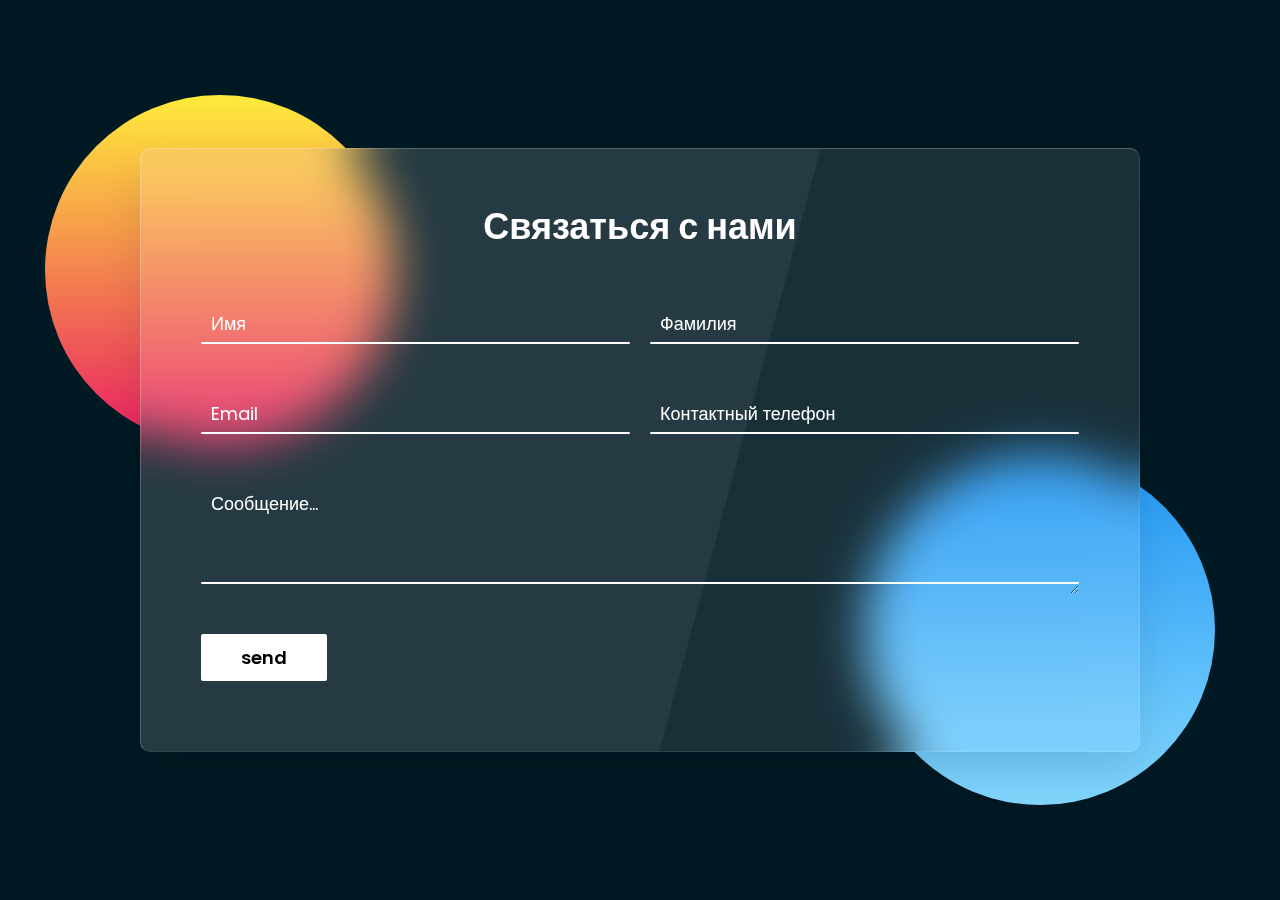
<file: fancebox/! popup-jquery 2/index.html>
<!DOCTYPE html>
<html lang="en">

<head>
	<meta name="viewport" content="width=device-width, initial-scale=1.0">
	<title>Document</title>
	<link rel="stylesheet" type="text/css" href="style1.css">
</head>

<body>
	<section>
		<div class="container">
			<h2>Связаться с нами</h2>

			<div class="row100">
				<div class="col">
					<div class="inputBox">
						<input type="text" name="" required="required">
						<span class="text">Имя</span>
						<span class="line"></span>
					</div>
				</div>
				<div class="col">
					<div class="inputBox">
						<input type="text" name="" required="required">
						<span class="text">Фамилия</span>
						<span class="line"></span>
					</div>
				</div>
			</div>
			<div class="row100">
				<div class="col">
					<div class="inputBox">
						<input type="text" name="" required="required">
						<span class="text">Email</span>
						<span class="line"></span>
					</div>
				</div>
				<div class="col">
					<div class="inputBox">
						<input type="text" name="" required="required">
						<span class="text">Контактный телефон</span>
						<span class="line"></span>
					</div>
				</div>
			</div>


			<div class="row100">
				<div class="col">
					<div class="inputBox textarea">
						<textarea required="required"></textarea>
						<span class="text">Сообщение...</span>
						<span class="line"></span>
					</div>
				</div>
			</div>
			<div class="row100">
				<div class="col">
					<input type="submit" value="send">
				</div>
			</div>
		</div>
	</section>
</body>

</html>
</file>
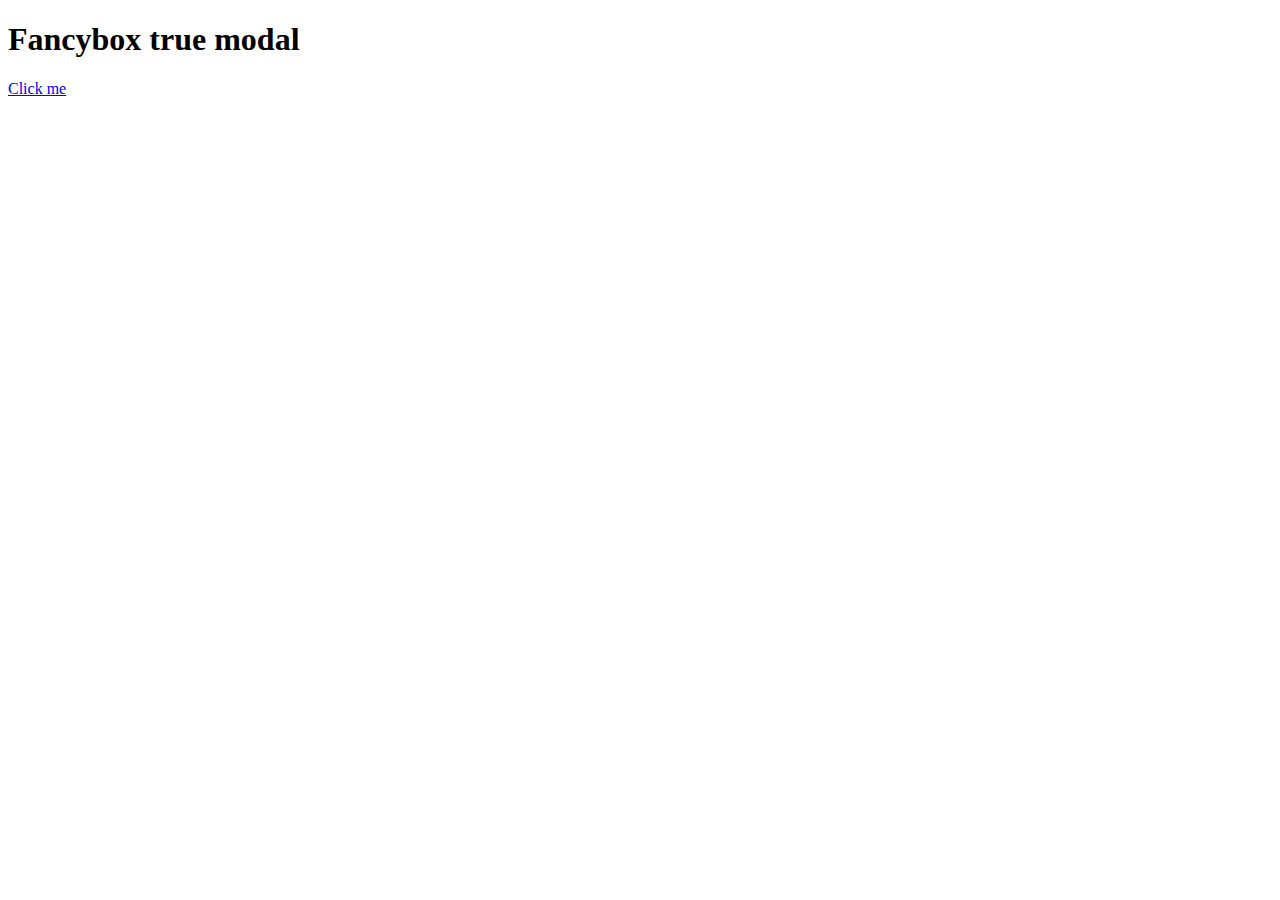
<file: fancebox/шаблон fancybox4 (на сайт 2) copy.html>
<!DOCTYPE html>
<html lang="en">

<head>
	<meta charset="UTF-8">
	<meta http-equiv="X-UA-Compatible" content="IE=edge">
	<meta name="viewport" content="width=device-width, initial-scale=1.0">
	<title>Document</title>

	<!-- Шаг 2 - подключить библиотеки -->
	<link rel="stylesheet" href="https://cdn.jsdelivr.net/npm/@fancyapps/ui/dist/fancybox.css" />
</head>

<body>


	<!-- Шаг 3 - подключить ссылки ****** -->

	<h1 class="mt-12 mb-8 px-6 text-center text-lg md:text-2xl font-semibold">
		Fancybox true modal
	</h1>

	<p class="text-center">
		<a data-fancybox="trigger-modal" href="#modal-test"
			class="px-6 pt-2 pb-3 text-xl bg-indigo-500 text-white rounded-full font-semibold">Click me</a>
	</p>

	<div id="modal-test" style="display: none" class="max-w-2xl">
		<p class="mb-4 text-lg leading-8">
			Interdum et malesuada fames ac ante ipsum primis in faucibus. Lorem ipsum
			dolor sit amet, consectetur adipiscing elit. In a iaculis magna, vitae
			lacinia metus. Etiam at lobortis ligula. Ut libero arcu, tincidunt in
			sodales nec, sodales vitae neque. Donec condimentum, est ut viverra
			efficitur, diam sem tempor lacus, a auctor mi nibh vehicula neque. Morbi
			porttitor velit elit, hendrerit aliquam eros efficitur nec. Pellentesque
			pretium, erat eget vehicula molestie, lorem elit mattis neque, vel volutpat
			mi lacus sit amet quam. Quisque in malesuada tortor. Aliquam erat volutpat.
			Quisque nisl risus, elementum non lorem in, ultrices aliquet est. Nullam
			luctus finibus quam ut tempus. Nulla facilisi.
		</p>
		<p class="text-right">
			<button data-fancybox-close data-value="1"
				class="px-4 py-1 text-lg bg-indigo-500 text-white rounded-full font-semibold">
				Close
			</button>
			<button data-fancybox-close data-value="0"
				class="px-4 py-1 mr-2 text-lg border-2 text-indigo-500 border-indigo-500 rounded-full font-semibold">
				Close
			</button>
		</p>
	</div>

	<!-- Шаг 1 - подключить библиотеки -->
	<!-- ! С начала подключаем Jqury -->
	<script src="https://cdn.jsdelivr.net/npm/@fancyapps/ui@4.0/dist/fancybox.umd.js"></script>
	<!-- Затем подключаем ту библиотеку, которая её использует "jquery.fancybox.min.js" -->
	<script>

		Fancybox.bind("[data-fancybox]", {
			on: {
				load: (fancybox, slide) => {
					console.log(`#${slide.index} slide is loaded!`);
					console.log(
						`This slide is selected: ${fancybox.getSlide().index === slide.index}`
					);
				},
			},
		});

	</script>
	<script>
		Fancybox.bind('[data-fancybox="dialog"]', {
			Toolbar: {
				autoEnable: false,
			},
		});
	</script>








</body>

</html>
</file>
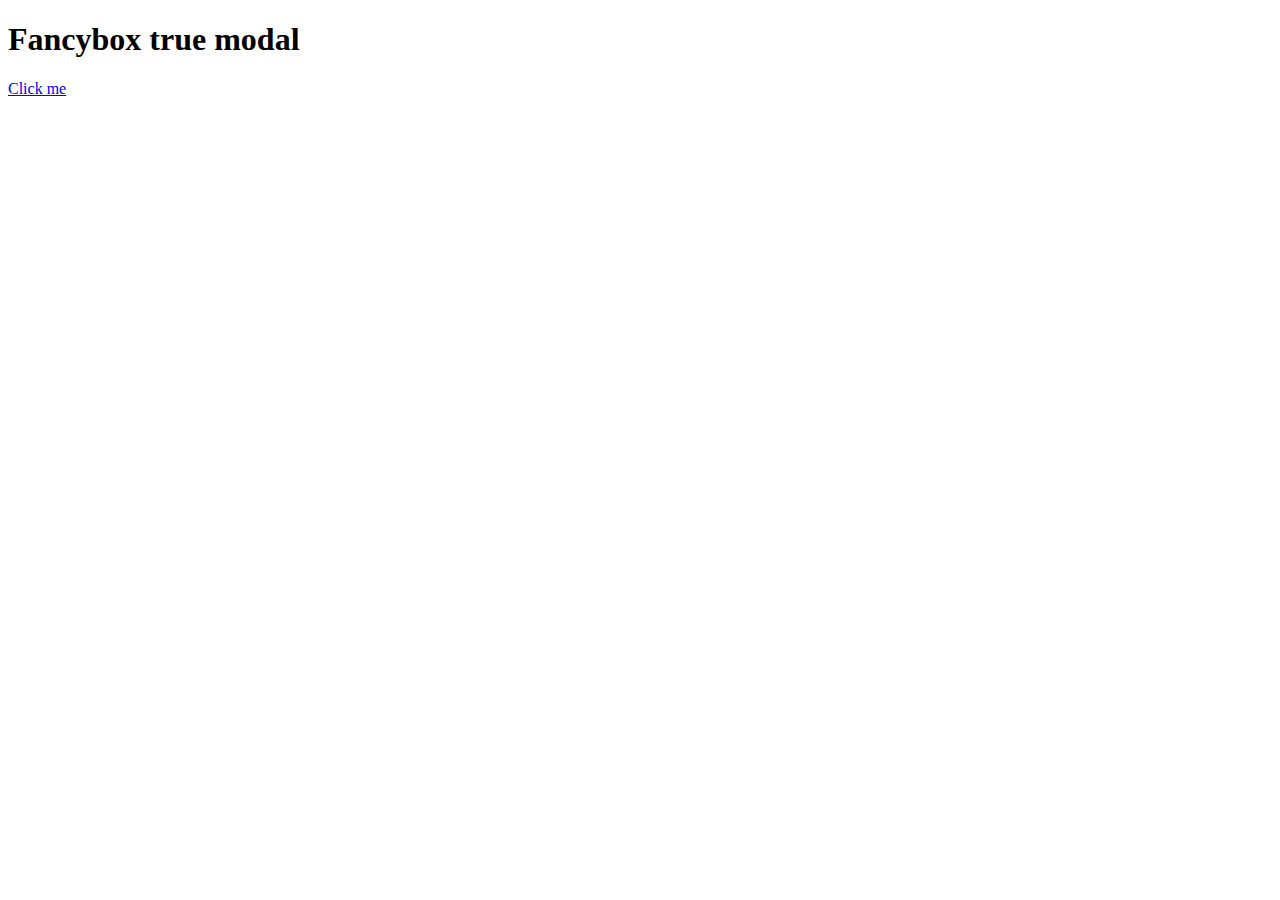
<file: fancebox/шаблон fancybox4 (на сайт).html>
<!DOCTYPE html>
<html lang="en">

<head>
	<meta charset="UTF-8">
	<meta http-equiv="X-UA-Compatible" content="IE=edge">
	<meta name="viewport" content="width=device-width, initial-scale=1.0">
	<title>Document</title>

	<!-- Шаг 2 - подключить библиотеки -->
	<link rel="stylesheet" href="https://cdn.jsdelivr.net/npm/@fancyapps/ui/dist/fancybox.css" />
</head>

<body>


	<!-- Шаг 3 - подключить ссылки ****** -->

	<h1 class="mt-12 mb-8 px-6 text-center text-lg md:text-2xl font-semibold">
		Fancybox true modal
	</h1>

	<p class="text-center">
		<a data-fancybox="trigger-modal" href="#modal-test"
			class="px-6 pt-2 pb-3 text-xl bg-indigo-500 text-white rounded-full font-semibold">Click me</a>
	</p>

	<div id="modal-test" style="display: none" class="max-w-2xl">
		<p class="mb-4 text-lg leading-8">
			Interdum et malesuada fames ac ante ipsum primis in faucibus. Lorem ipsum
			dolor sit amet, consectetur adipiscing elit. In a iaculis magna, vitae
			lacinia metus. Etiam at lobortis ligula. Ut libero arcu, tincidunt in
			sodales nec, sodales vitae neque. Donec condimentum, est ut viverra
			efficitur, diam sem tempor lacus, a auctor mi nibh vehicula neque. Morbi
			porttitor velit elit, hendrerit aliquam eros efficitur nec. Pellentesque
			pretium, erat eget vehicula molestie, lorem elit mattis neque, vel volutpat
			mi lacus sit amet quam. Quisque in malesuada tortor. Aliquam erat volutpat.
			Quisque nisl risus, elementum non lorem in, ultrices aliquet est. Nullam
			luctus finibus quam ut tempus. Nulla facilisi.
		</p>
		<p class="text-right">
			<button data-fancybox-close data-value="1"
				class="px-4 py-1 text-lg bg-indigo-500 text-white rounded-full font-semibold">
				Close
			</button>
			<button data-fancybox-close data-value="0"
				class="px-4 py-1 mr-2 text-lg border-2 text-indigo-500 border-indigo-500 rounded-full font-semibold">
				Close
			</button>
		</p>
	</div>

	<!-- Шаг 1 - подключить библиотеки -->
	<!-- ! С начала подключаем Jqury -->
	<script src="https://cdn.jsdelivr.net/npm/@fancyapps/ui@4.0/dist/fancybox.umd.js"></script>
	<!-- Затем подключаем ту библиотеку, которая её использует "jquery.fancybox.min.js" -->
	<script>

		Fancybox.bind('[data-fancybox="trigger-modal"]', {
			closeButton: false,
			dragToClose: false,
			click: false,

			on: {
				shouldClose: function (fancybox, event) {
					const value =
						event && event.target ? parseInt(event.target.dataset.value, 10) : 0;

					console.log(`value: ${value}`);

					if (value !== 1) {
						return false;
					}
				},
			},
		});

	</script>
	<script>
		Fancybox.bind('[data-fancybox="dialog"]', {
			Toolbar: {
				autoEnable: false,
			},
		});
	</script>








</body>

</html>
</file>
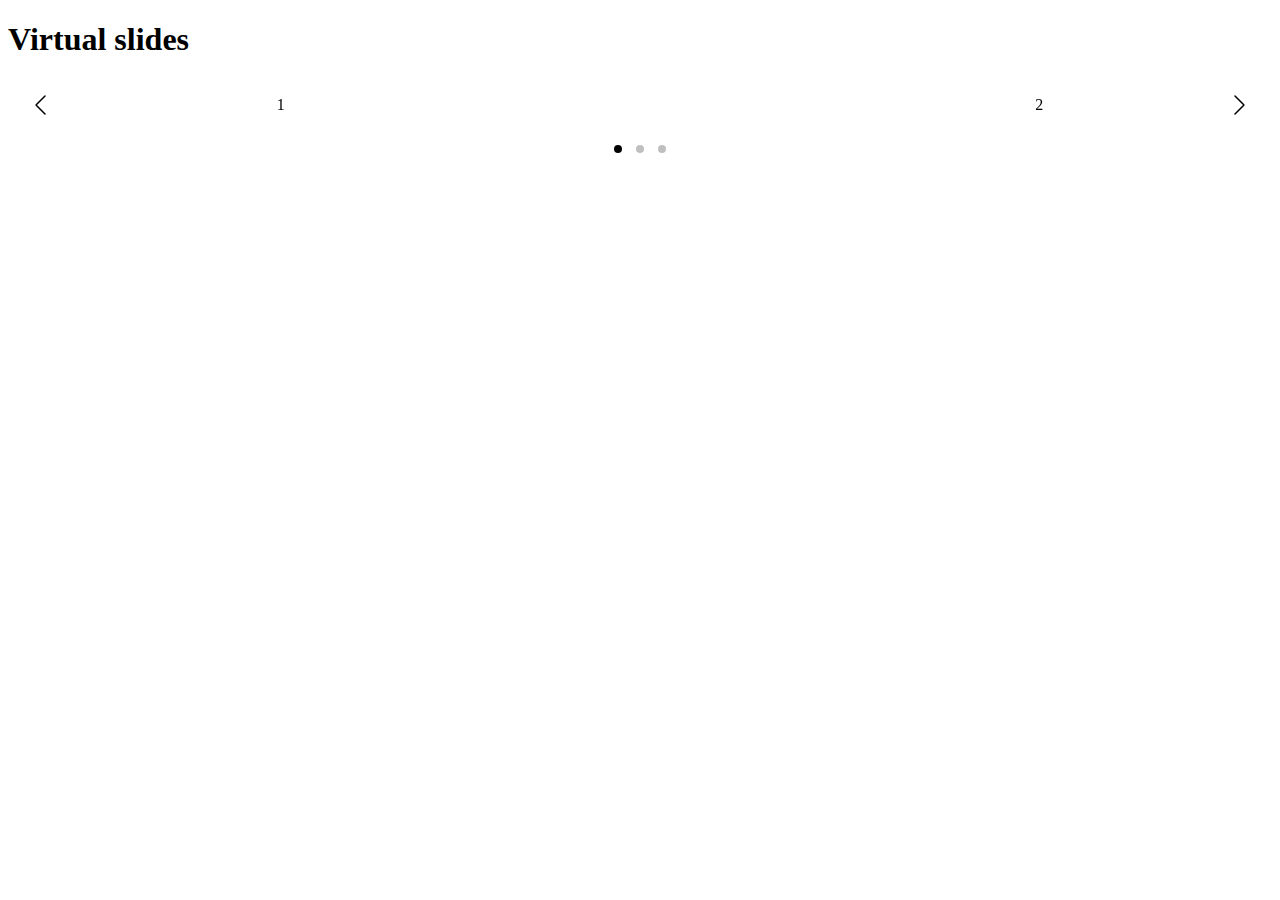
<file: fancebox/шаблон fancybox4 (слайдер) copy.html>
<!DOCTYPE html>
<html lang="en">

<head>
	<meta charset="UTF-8">
	<meta http-equiv="X-UA-Compatible" content="IE=edge">
	<meta name="viewport" content="width=device-width, initial-scale=1.0">
	<title>Document</title>

	<!-- Шаг 2 - подключить библиотеки -->
	<link rel="stylesheet" href="https://cdn.jsdelivr.net/npm/@fancyapps/ui/dist/fancybox.css" />
</head>

<body>


	<!-- Шаг 3 - подключить ссылки ****** -->

	<h1 class="mt-12 mb-8 px-6 text-center text-lg md:text-2xl font-semibold">
		Virtual slides
	</h1>

	<div id="myCarousel" class="carousel"></div>


	</div>

	<!-- Шаг 1 - подключить библиотеки -->
	<!-- ! С начала подключаем Jqury -->
	<script src="https://cdn.jsdelivr.net/npm/@fancyapps/ui@4.0/dist/fancybox.umd.js"></script>
	<!-- Затем подключаем ту библиотеку, которая её использует "jquery.fancybox.min.js" -->

	<script>
		const myCarousel = new Carousel(document.querySelector("#myCarousel"), {
			slides: [
				{
					html: "1",
				},
				{
					html: "2",
				},
				{
					html: "3",
				},
			],
		});

	</script>



</body>

</html>
</file>
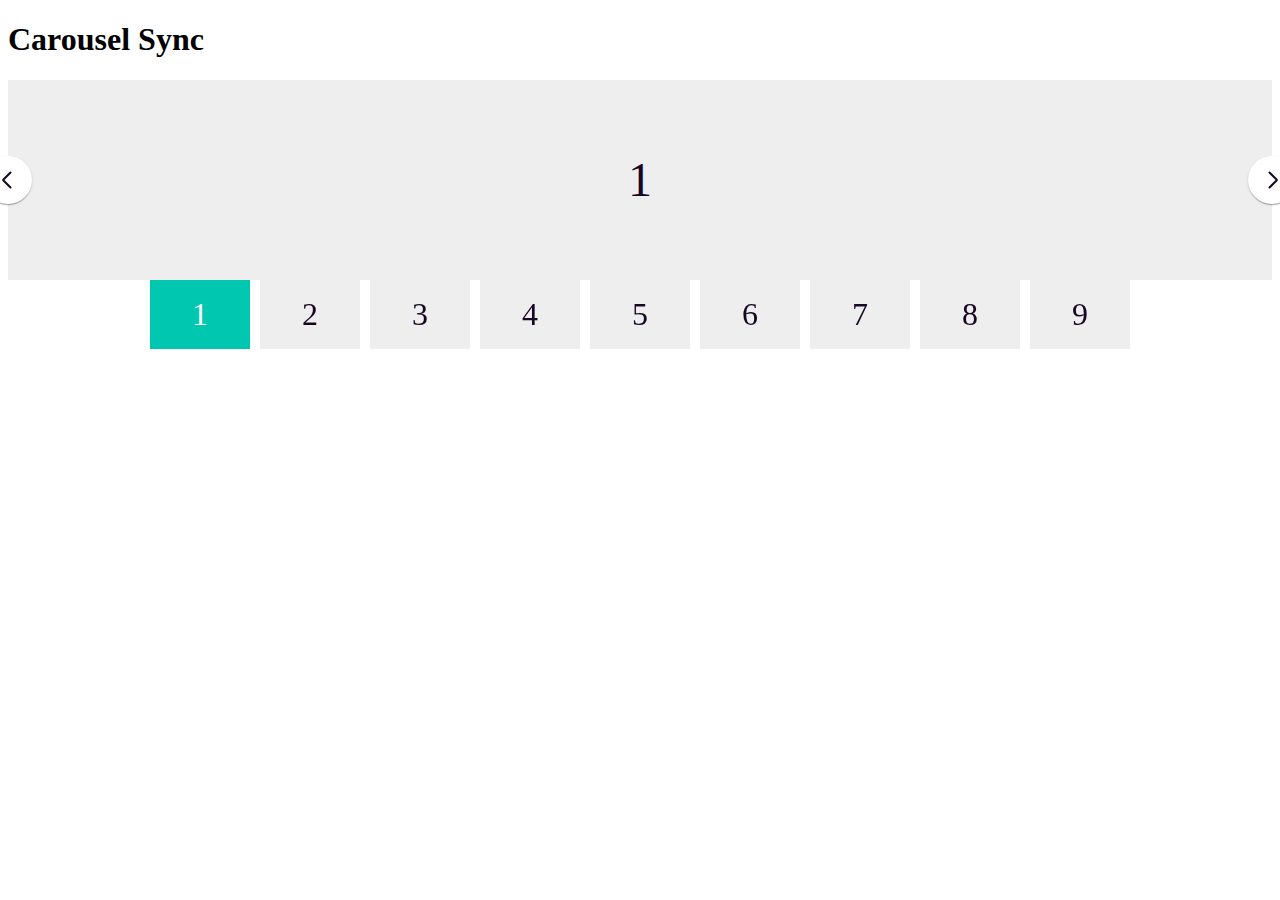
<file: fancebox/шаблон fancybox4 (шаблон) copy.html>
<!DOCTYPE html>
<html lang="en">

<head>
	<meta charset="UTF-8">
	<meta http-equiv="X-UA-Compatible" content="IE=edge">
	<meta name="viewport" content="width=device-width, initial-scale=1.0">
	<title>Document</title>

	<!-- Шаг 2 - подключить библиотеки -->
	<link rel="stylesheet" href="https://cdn.jsdelivr.net/npm/@fancyapps/ui/dist/fancybox.css" />
	<link rel="stylesheet" href="index.css">
</head>

<body>


	<!-- Шаг 3 - подключить ссылки ****** -->

	<h1 class="mt-12 mb-8 px-6 text-center text-lg md:text-2xl font-semibold">
		Carousel Sync
	</h1>

	<div id="mainCarousel" class="carousel mb-4 w-10/12 max-w-xl mx-auto">
		<div class="carousel__slide">1</div>
		<div class="carousel__slide">2</div>
		<div class="carousel__slide">3</div>
		<div class="carousel__slide">4</div>
		<div class="carousel__slide">5</div>
		<div class="carousel__slide">6</div>
		<div class="carousel__slide">7</div>
		<div class="carousel__slide">8</div>
		<div class="carousel__slide">9</div>
	</div>

	<div id="navCarousel" class="carousel max-w-xl mx-auto">
		<div class="carousel__slide">1</div>
		<div class="carousel__slide">2</div>
		<div class="carousel__slide">3</div>
		<div class="carousel__slide">4</div>
		<div class="carousel__slide">5</div>
		<div class="carousel__slide">6</div>
		<div class="carousel__slide">7</div>
		<div class="carousel__slide">8</div>
		<div class="carousel__slide">9</div>
	</div>

	<!-- Шаг 1 - подключить библиотеки -->
	<!-- ! С начала подключаем Jqury -->
	<script src="https://cdn.jsdelivr.net/npm/@fancyapps/ui@4.0/dist/fancybox.umd.js"></script>
	<!-- Затем подключаем ту библиотеку, которая её использует "jquery.fancybox.min.js" -->

	<script>
		const mainCarousel = new Carousel(document.querySelector("#mainCarousel"), {
			Dots: false,
		});

		const navCarousel = new Carousel(document.querySelector("#navCarousel"), {
			Sync: {
				target: mainCarousel,
			},
			Dots: false,
			Navigation: false,

			infinite: false,
			center: true,
			slidesPerPage: 1,
		});

	</script>



</body>

</html>
</file>
<file: fancebox/! popup-jquery 2/style1.css>
@import url('https://fonts.googleapis.com/css?family=Poppins:400,500,600,700,800&display=swap');
*{
	margin: 0;
	padding: 0;
	box-sizing: border-box;
	font-family: 'Poppins', sans-serif;
}

body{
	overflow: hidden;	
}
section{
	display: flex;
	justify-content: center;
	align-items: center;
	min-height: 100vh;
	padding: 20px;
	width: 100%;
	background: #001923;
}
section::before{
	content: '';
	position: absolute;
	width: 350px;
	height: 350px;
	background: linear-gradient(#ffeb3b,#e91e63);
	border-radius: 50%;
	transform: translate(-420px,-180px);

}

section::after{
	content: '';
	position: absolute;
	width: 350px;
	height: 350px;
	background: linear-gradient(#2196f3,#83d8ff);
	border-radius: 50%;
	transform: translate(400px,180px);

}

.container{
	position: relative;
	z-index: 1000;
	width: 100%;
	max-width: 1000px;
	padding: 50px;
	background: rgba(255, 255, 255, 0.1);
	box-shadow: 0 25px 45px rgba(0, 0, 0, 0.1);
	border: 1px solid rgba(255, 255, 255, 0.25);
	border-right: 1px solid rgba(255, 255, 255, 0.1);
	border-bottom: 1px solid rgba(255, 255, 255, 0.1);
	border-radius: 10px;
	overflow: hidden;
	backdrop-filter: blur(25px);
}
.container::before{
	content: '';
	position: absolute;
	top: 0;
	left: -40%;
	width: 100%;
	height: 100%;
	background: rgba(255, 255, 255, 0.05);
	pointer-events: none;
	transform: skew(-15deg);

}
.container h2{
	width: 100%;
	text-align: center;
	color: #fff;
	font-size: 36px;
	margin-bottom: 20px;
	
}
.container .row100{
	position: relative;
	width: 100%;
	display: grid;
	grid-template-columns: repeat(auto-fit, minmax(250px,1fr));
}
.container .row100 .col{
	position: relative;
	width: 100%;
	padding: 0 10px;
	margin: 30px 0 20px;

}
.container .row100 .col .inputBox{
	position: relative;
	width: 100%;
	height: 40px;
	color: #fff;

}
.container .row100 .col .inputBox input,
.container .row100 .col .inputBox textarea{
	position: absolute;
	width: 100%;
	height: 100%;
	background: transparent;
	box-shadow: none;
	border: none;
	outline: none;
	font-size: 15px;
	padding: 0 10px;
	z-index: 1;
	color: #000;

}
.container .row100 .col .inputBox .text{
	position: absolute;
	top: 0;
	left: 0;
	line-height: 40px;
	font-size: 18px;
	padding: 0 10px;
	display: block;
	transition: 0.5s;
	pointer-events: none;
}


.container .row100 .col .inputBox input:focus + .text,
.container .row100 .col .inputBox input:valid + .text,
.container .row100 .col .inputBox textarea:focus + .text,
.container .row100 .col .inputBox textarea:valid + .text{
	top: -35px;
	left: -10px;
}
.container .row100 .col .inputBox .line{
	position: absolute;
	bottom: 0;
	display: block;
	width: 100%;
	height: 2px;
	background: #fff;
	transition: 0.5s;
	border-radius: 2px;
	pointer-events: none;

}
.container .row100 .col .inputBox input:focus ~ .line,
.container .row100 .col .inputBox input:valid ~ .line{
	height: 100%;

}
.container .row100 .col .inputBox textarea:focus ~ .line,
.container .row100 .col .inputBox textarea:valid ~ .line{
	height: 100%;

}

.container .row100 .col .inputBox.textarea{
	position: relative;
	width: 100%;
	height: 100px;
	padding: 10px 0;
}
.container .row100 .col input[type="submit"]{
	border: none;
	padding: 10px 40px;
	cursor: pointer;
	outline: none;
	background: #fff;
	color: #000;
	font-weight: 600;
	font-size: 18px;
	border-radius: 2px;

}
@media(max-width: 768px){

	section::before{
	
		transform: translate(-200px,-180px);
	
	}


	section::after{
	
		transform: translate(-220px,-180px);
	
	}

	.container{
		padding: 20px;
	}

	.container h2{
		font-size: 28px;
		
	}




}
</file>
<file: fancebox/index.css>
*{

}

.carousel {
  color: #170724;

  --carousel-button-bg: #fff;
  --carousel-button-shadow: 0 2px 1px -1px rgb(0 0 0 / 20%),
    0 1px 1px 0 rgb(0 0 0 / 14%), 0 1px 3px 0 rgb(0 0 0 / 12%);

  --carousel-button-svg-width: 20px;
  --carousel-button-svg-height: 20px;

  --carousel-button-svg-stroke-width: 2.5;
}

.carousel .carousel__button:focus {
  outline: none;
  box-shadow: 0 0 0 4px #A78BFA;
}

.carousel .carousel__button.is-prev {
  left: -1.5rem;
}

.carousel .carousel__button.is-next {
  right: -1.5rem;
}

.carousel__slide {
  display: flex;
  align-items: center;
  justify-content: center;
  background: #eee;
}

#mainCarousel .carousel__slide {
  width: 100%;
  height: 200px;
  font-size: 3rem;
}

#navCarousel .carousel__slide {
  width: 100px;
  font-size: 2rem;
  margin: 0 5px;
  cursor: pointer;
}

#navCarousel .carousel__slide.is-nav-selected {
  background: #00c8b0;
  color: #fff;
}
</file>
